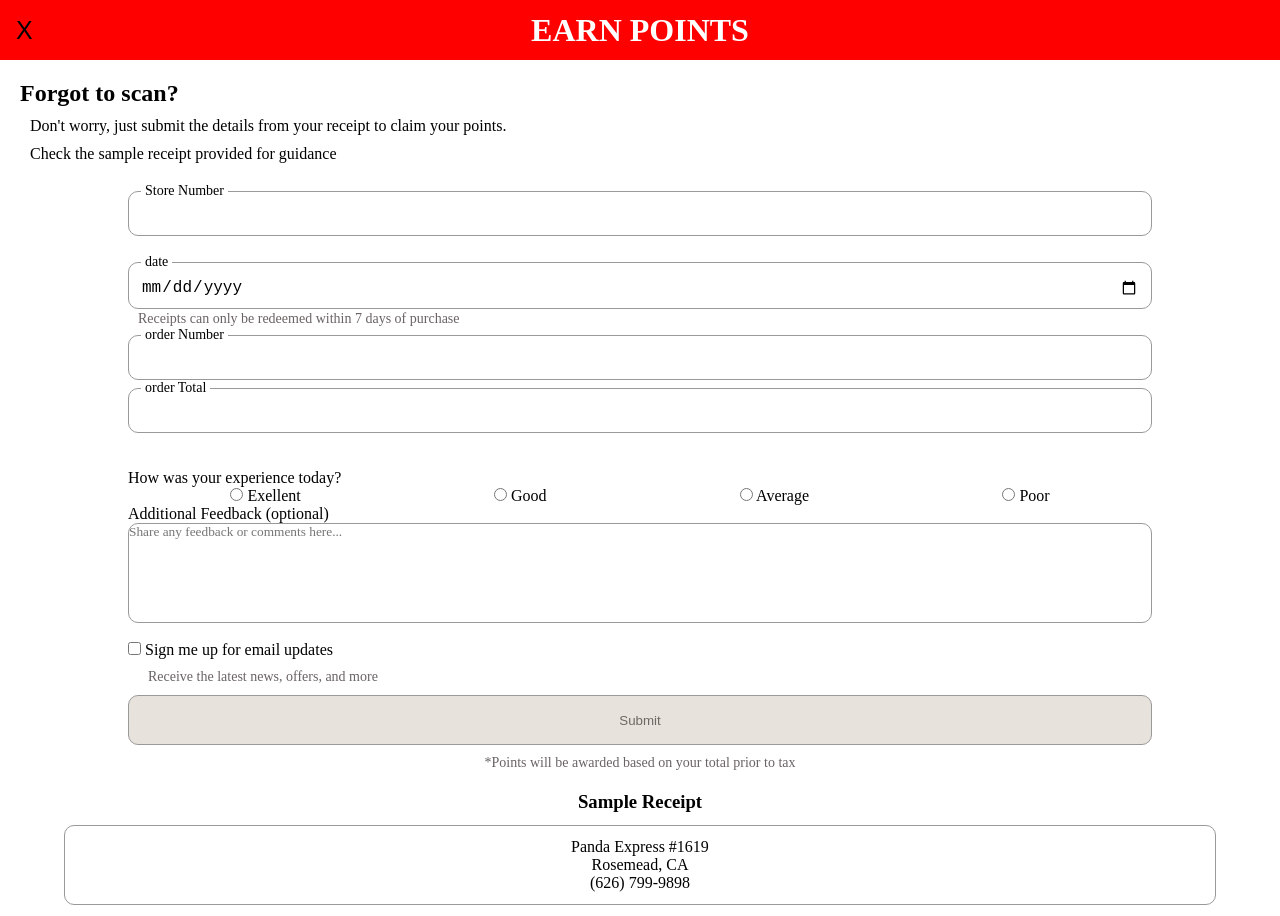
<file: index.html>
<!DOCTYPE html>
<html lang="en">
<head>
    <meta charset="UTF-8">
    <meta name="viewport" content="width=device-width, initial-scale=1.0">
    <title>panda-awards</title>
    <link rel="stylesheet" href="./styles.css">
</head>
<body>
    <header>

        <!--For this HW, I found a better way to place the label inside
        the top border. fieldset :Found with chatgpt-->

        <div class="nav">
            <button>X</button>
            <h1>EARN POINTS</h1>
        </div>

    </header>

    <section class="instructions">
        <h2>Forgot to scan?</h2>
        <p>Don't worry, just submit the details from your receipt
            to claim your points.
        </p>
        <p>
            Check the sample receipt provided for guidance
        </p>
    </section>
    <section class="formSection">
        <form action="">
            <fieldset>
                <legend>Store Number</legend>
                <input type="text" id="storeNum" name="storeN"  class="inputForm">

            </fieldset>
            <br>
           

            <fieldset>
                <legend>date</legend>
                <input type="date" id="dateInput" name="dateInput" class="inputForm"> 
            </fieldset>
            <span class="dateText">Receipts can only be redeemed within 7 days of purchase</span>

    <br>
            <fieldset>
                <legend>order Number</legend>
                <input type="text" id="orderNum" name="orderNum" required  class="inputForm">

            </fieldset>

            <fieldset>
                <legend>order Total</legend>
                <input type="text" id="orderTotal" name="orderTotal"  class="inputForm">

            </fieldset>

            <br>
            <br>
            
            <div class="experienceSection">
                <label for="experience">How was your experience today?</label>

            <div class="radioGroup">

                <label><input type="radio" name="Exellent" value="1"> Exellent</label>
                <label><input type="radio" name="Good" value="2"> Good</label>
                <label><input type="radio" name="Average" value="3"> Average</label>
                <label><input type="radio" name="Poor" value="3"> Poor</label>
    
            </div>  
            </div>

            <label for="feedback">Additional Feedback (optional)</label>
            <textarea name="feedback" id="feedback" placeholder="Share any feedback or comments here..." maxlength="300"></textarea>
            <br>

            <div class="emailSignUp">
                <input type="checkbox" name="signMe" id="signMe">

                <label for="signMe">Sign me up for email updates</label>
                <br>
                <span>Receive the latest news, offers, and more</span>
            </div>
            

            <input type="submit" value="Submit" class="submitBtn">
            <p class="additionalInfo">*Points will be awarded based on your total prior to tax</p>
        </form>
    </section>

    <section class="sampleSection">
        <h3>Sample Receipt</h3>
        <div class="sample">
            <p>Panda Express #1619</p>
            <p>Rosemead, CA</p>
            <p>(626) 799-9898</p>
        </div>
    </section>
</body>
</html>
</file>
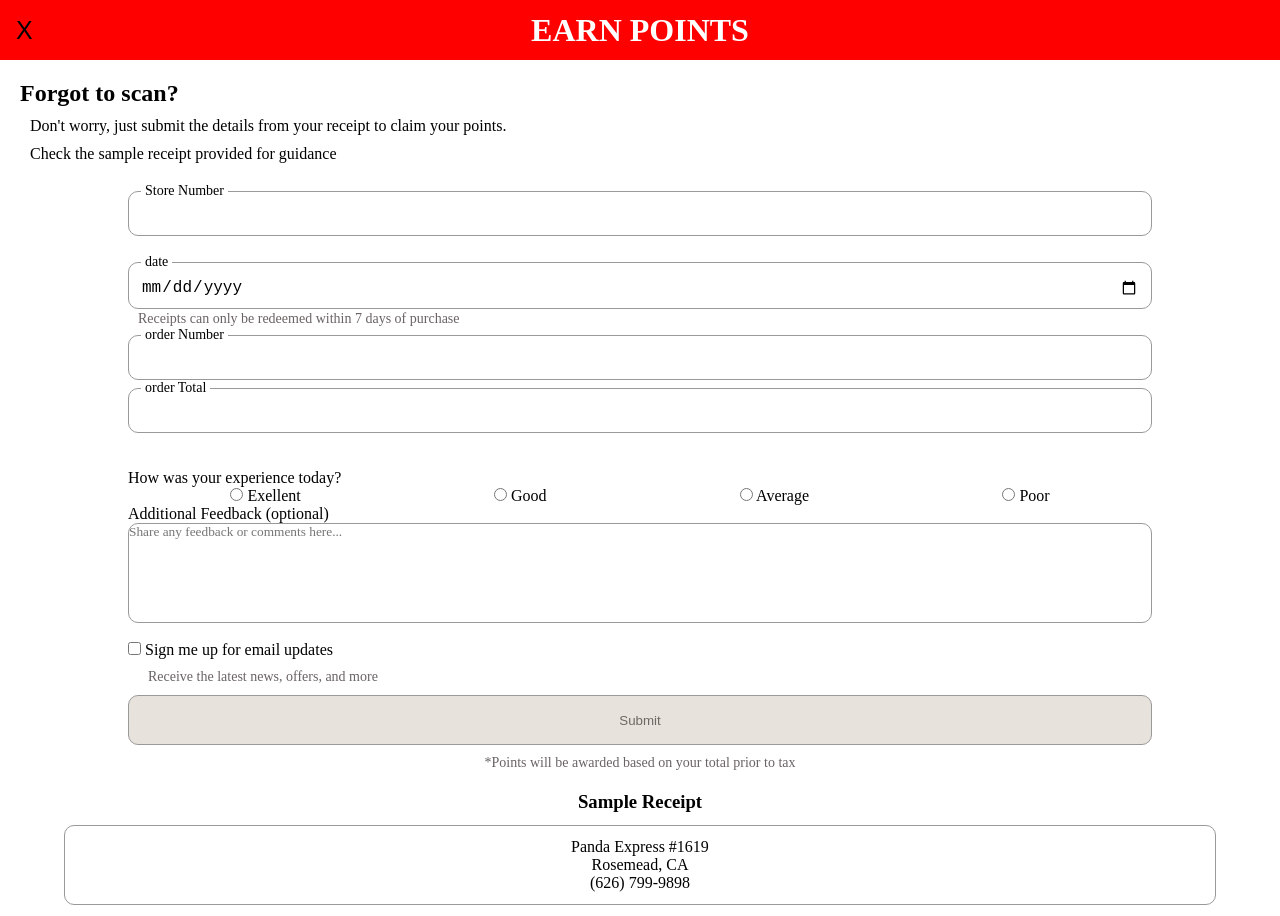
<file: 3330-homework1/panda-awards/index.html>
<!DOCTYPE html>
<html lang="en">
<head>
    <meta charset="UTF-8">
    <meta name="viewport" content="width=device-width, initial-scale=1.0">
    <title>panda-awards</title>
    <link rel="stylesheet" href="./styles.css">
</head>
<body>
    <header>

        <!--For this HW, I found a better way to place the label inside
        the top border. fieldset :Found with chatgpt-->

        <div class="nav">
            <button>X</button>
            <h1>EARN POINTS</h1>
        </div>

    </header>

    <section class="instructions">
        <h2>Forgot to scan?</h2>
        <p>Don't worry, just submit the details from your receipt
            to claim your points.
        </p>
        <p>
            Check the sample receipt provided for guidance
        </p>
    </section>
    <section class="formSection">
        <form action="">
            <fieldset>
                <legend>Store Number</legend>
                <input type="text" id="storeNum" name="storeN"  class="inputForm">

            </fieldset>
            <br>
           

            <fieldset>
                <legend>date</legend>
                <input type="date" id="dateInput" name="dateInput" class="inputForm"> 
            </fieldset>
            <span class="dateText">Receipts can only be redeemed within 7 days of purchase</span>

    <br>
            <fieldset>
                <legend>order Number</legend>
                <input type="text" id="orderNum" name="orderNum" required  class="inputForm">

            </fieldset>

            <fieldset>
                <legend>order Total</legend>
                <input type="text" id="orderTotal" name="orderTotal"  class="inputForm">

            </fieldset>

            <br>
            <br>
            
            <div class="experienceSection">
                <label for="experience">How was your experience today?</label>

            <div class="radioGroup">

                <label><input type="radio" name="Exellent" value="1"> Exellent</label>
                <label><input type="radio" name="Good" value="2"> Good</label>
                <label><input type="radio" name="Average" value="3"> Average</label>
                <label><input type="radio" name="Poor" value="3"> Poor</label>
    
            </div>  
            </div>

            <label for="feedback">Additional Feedback (optional)</label>
            <textarea name="feedback" id="feedback" placeholder="Share any feedback or comments here..." maxlength="300"></textarea>
            <br>

            <div class="emailSignUp">
                <input type="checkbox" name="signMe" id="signMe">

                <label for="signMe">Sign me up for email updates</label>
                <br>
                <span>Receive the latest news, offers, and more</span>
            </div>
            

            <input type="submit" value="Submit" class="submitBtn">
            <p class="additionalInfo">*Points will be awarded based on your total prior to tax</p>
        </form>
    </section>

    <section class="sampleSection">
        <h3>Sample Receipt</h3>
        <div class="sample">
            <p>Panda Express #1619</p>
            <p>Rosemead, CA</p>
            <p>(626) 799-9898</p>
        </div>
    </section>
</body>
</html>
</file>
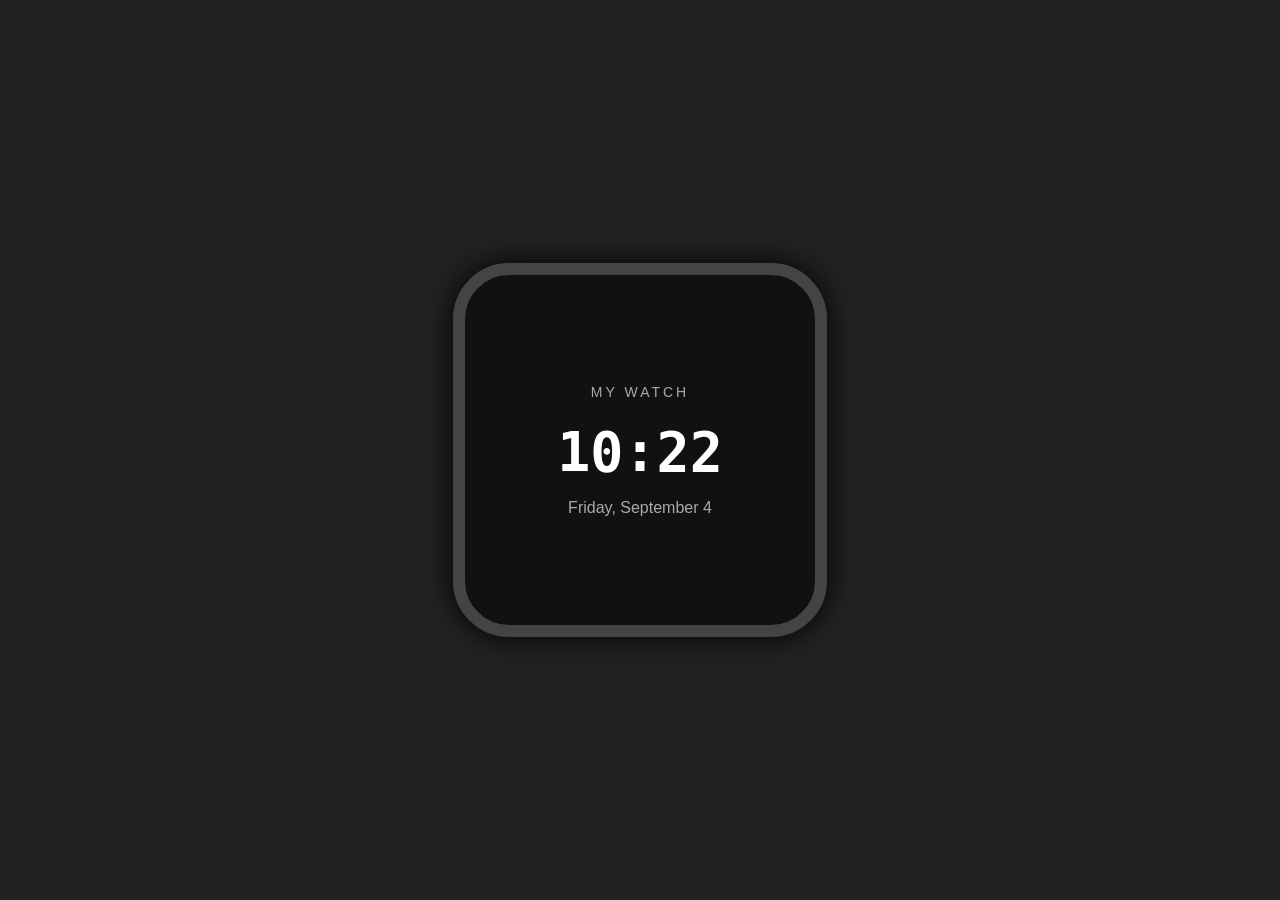
<file: 3330-homework1/watch-face/index.html>
<!DOCTYPE html>
<html lang="en">
<head>
    <meta charset="UTF-8">
    <meta name="viewport" content="width=device-width, initial-scale=1.0">
    <title>Watch Face</title>
    <link rel="stylesheet" href="./css/styles.css">
</head>
<body>
    <div class="watch"> 
        <div class="brand">MY WATCH</div> 
        <div id="time">10:22</div> 
        <div id="date">Friday, September 4</div> 
    </div> 
</body>
</html>
</file>
<file: styles.css>
*{
margin: 0;
padding: 0;
}

header{
    background-color: red;

}

.nav{
    display: flex;
    position: relative;
    justify-content: center;
    align-items: center;
    height: 60px;
}

.nav button{
    position: absolute;
    left: 16px;
    background-color: transparent;
    border-style: none;
    font-size: 25px;
}

.nav h1{
    color: white;
}

.instructions{
    margin: 20px;
}

.instructions p{
    margin: 10px;
}


.formSection{
    display: flex;
    align-items: center;
    justify-content: center;
    
}
.formSection form{
    width: 80%;
}

.formSection fieldset{
    border: 1px solid #999;
    border-radius: 10px;
      padding: 8px 12px 10px;

}

.formSection legend{
    font-size: 14px;
    padding: 0 4px;
}

.inputForm{
    width: 100%;
    border: none;
    outline: none;
    font-size: 16px;
    box-sizing: border-box;
}



.dateText{
    font-size: 14px;
    color: #6b6363;
    margin: 20px 10px;
}


.radioGroup{
    margin: 0 10%;
    display: flex;
    justify-content: center;
    justify-content:space-between;
}



#feedback{
    border: 1px solid #999;
    border-radius: 10px;
    display: block;
    width: 100%;
    height: 100px;
    box-sizing: border-box;
    font-family: inherit;
    resize: none;
}

.emailSignUp span{
    display: block;
    margin: 10px 0;
    margin-left: 20px;

    font-size: 14px;
    color: #6b6363;
}

.signMe{
    display: flexbox;
}

.submitBtn{
    width: 100%;
    border: 1px solid #999;
    border-radius: 10px;
    background-color: #E7E2DC;
    height: 50px;
    color: #6C6964;
}

.additionalInfo{
    display: flex;
    align-items: center;
    justify-content: center;
    font-size: 14px;
    color: #6b6363;
    margin: 10px 0;
}

.sampleSection{
    display: flex;
    flex-direction: column;
    width: 100%;
    align-items: center;
    text-align: center;
    margin: 10px 0;
}


.sampleSection h3 {
  margin-bottom: 12px;
}

.sample{
    border: 1px solid #999;
    padding: 12px;
    border-radius: 10px;
    box-sizing: border-box;
    width: 90%;
}
</file>
<file: 3330-homework1/panda-awards/styles.css>
*{
margin: 0;
padding: 0;
}

header{
    background-color: red;

}

.nav{
    display: flex;
    position: relative;
    justify-content: center;
    align-items: center;
    height: 60px;
}

.nav button{
    position: absolute;
    left: 16px;
    background-color: transparent;
    border-style: none;
    font-size: 25px;
}

.nav h1{
    color: white;
}

.instructions{
    margin: 20px;
}

.instructions p{
    margin: 10px;
}


.formSection{
    display: flex;
    align-items: center;
    justify-content: center;
    
}
.formSection form{
    width: 80%;
}

.formSection fieldset{
    border: 1px solid #999;
    border-radius: 10px;
      padding: 8px 12px 10px;

}

.formSection legend{
    font-size: 14px;
    padding: 0 4px;
}

.inputForm{
    width: 100%;
    border: none;
    outline: none;
    font-size: 16px;
    box-sizing: border-box;
}



.dateText{
    font-size: 14px;
    color: #6b6363;
    margin: 20px 10px;
}


.radioGroup{
    margin: 0 10%;
    display: flex;
    justify-content: center;
    justify-content:space-between;
}



#feedback{
    border: 1px solid #999;
    border-radius: 10px;
    display: block;
    width: 100%;
    height: 100px;
    box-sizing: border-box;
    font-family: inherit;
    resize: none;
}

.emailSignUp span{
    display: block;
    margin: 10px 0;
    margin-left: 20px;

    font-size: 14px;
    color: #6b6363;
}

.signMe{
    display: flexbox;
}

.submitBtn{
    width: 100%;
    border: 1px solid #999;
    border-radius: 10px;
    background-color: #E7E2DC;
    height: 50px;
    color: #6C6964;
}

.additionalInfo{
    display: flex;
    align-items: center;
    justify-content: center;
    font-size: 14px;
    color: #6b6363;
    margin: 10px 0;
}

.sampleSection{
    display: flex;
    flex-direction: column;
    width: 100%;
    align-items: center;
    text-align: center;
    margin: 10px 0;
}


.sampleSection h3 {
  margin-bottom: 12px;
}

.sample{
    border: 1px solid #999;
    padding: 12px;
    border-radius: 10px;
    box-sizing: border-box;
    width: 90%;
}
</file>
<file: 3330-homework1/watch-face/css/styles.css>
/* TODO: Write the selector for the body element. */
body{
    background-color: #222;
    font-family: Arial, sans-serif;
    display: flex;
    justify-content: center;
    align-items: center;
    height: 100vh;
    margin: 0;
}

/* TODO: Write the selector for the "watch" class. */
.watch{
    width: 350px;
    height: 350px;
    background-color: #111;
    border: 12px solid #444;
    border-radius: 15%;
    display: flex;
    flex-direction: column;
    text-align: center;
    justify-content: center;
    align-items: center;
    box-shadow: 0 0 30px #000;
} 

/* TODO: Write the selector for the class "brand". */
.brand{
    color: #aaa;
    font-size: 14px;
    letter-spacing: 3px;
    margin-bottom: 20px;
}

/* TODO: Write the selector for the id "time". */
 #time{
    color: white;
    font-size: 55px;
    font-weight: bold;
    font-family: monospace;
}

/* TODO: Write the selector for the id "date". */
 #date{
    color: #aaa;
    font-size: 16px;
    margin-top: 15px;
}
</file>
